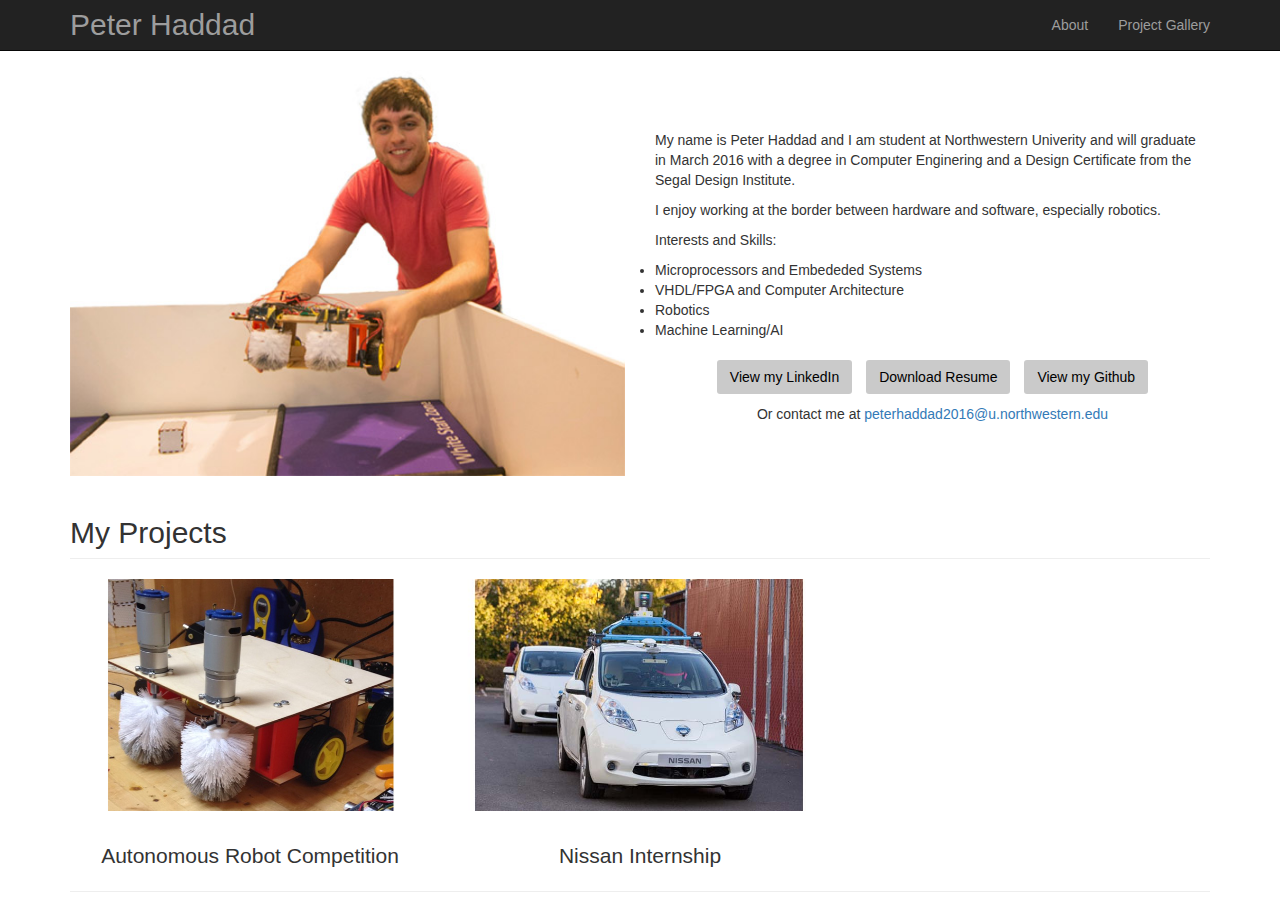
<file: index.html>
<!DOCTYPE html>
<html lang="en">

<head>

    <meta charset="utf-8">
    <meta http-equiv="X-UA-Compatible" content="IE=edge">
    <meta name="viewport" content="width=device-width, initial-scale=1">
    <meta name="description" content="">
    <meta name="author" content="">

    <title>Peter Haddad</title>

    <!-- Bootstrap Core CSS -->
    <link href="css/bootstrap.min.css" rel="stylesheet">

    <!-- Custom CSS -->
    <link href="css/modern-business.css" rel="stylesheet">

    <!-- Custom Fonts -->
    <link href="font-awesome/css/font-awesome.min.css" rel="stylesheet" type="text/css">

    <!-- HTML5 Shim and Respond.js IE8 support of HTML5 elements and media queries -->
    <!-- WARNING: Respond.js doesn't work if you view the page via file:// -->
    <!--[if lt IE 9]>
        <script src="https://oss.maxcdn.com/libs/html5shiv/3.7.0/html5shiv.js"></script>
        <script src="https://oss.maxcdn.com/libs/respond.js/1.4.2/respond.min.js"></script>
        <![endif]-->

    </head>

    <body>

        <!-- Navigation -->
        <nav class="navbar navbar-inverse navbar-fixed-top" role="navigation">
            <div class="container">
                <!-- Brand and toggle get grouped for better mobile display -->
                <div class="navbar-header">
                    <button type="button" class="navbar-toggle" data-toggle="collapse" data-target="#bs-example-navbar-collapse-1">
                        <span class="sr-only">Toggle navigation</span>
                        <span class="icon-bar"></span>
                        <span class="icon-bar"></span>
                        <span class="icon-bar"></span>
                    </button>
                    <a class="navbar-brand" href="index.html">Peter Haddad</a>
                </div>
                <!-- Collect the nav links, forms, and other content for toggling -->
                <div class="collapse navbar-collapse" id="bs-example-navbar-collapse-1">
                    <ul class="nav navbar-nav navbar-right">
                        <li>
                            <a href="index.html">About</a>
                        </li>
                        <li>
                            <a href="portfolio.html">Project Gallery</a>
                        </li>
<!--                         <li>
                            <a href="contact.html">Contact</a>
                        </li> -->
                    </ul>
                </div>
                <!-- /.navbar-collapse -->
            </div>
            <!-- /.container -->
        </nav>

        <!-- Page Content -->
        <div class="container">

            <!-- Boxes -->
            <div class="row">
                <div class="col-lg-12">
                    <!-- <h1 class="page-header">
                        About Me
                    </h1>
 -->
 <br>
                    <!-- Intro Content -->
                    <div class="row">
                        <div class="col-md-6">
                            <img class="img-responsive" src="test.jpg" alt="">
                        </div>
                        <div class="col-md-6">
                        <br>
                        <br>
                        <br>
                            <p>
                                My name is Peter Haddad and I am student at Northwestern Univerity and will graduate in March 2016 with a degree in Computer Enginering and a Design Certificate from the Segal Design Institute. 
                            </p>
                            <p>
                                I enjoy working at the border between hardware and software, especially robotics. 
                            </p>
                            <p>Interests and Skills:</p>
                            <li>Microprocessors and Embededed Systems</li>
                            <li>VHDL/FPGA and Computer Architecture</li>
                            <li>Robotics</li>
                            <li>Machine Learning/AI</li>
                            <br>
                            <div style="text-align: center;">
                                <a href="https://www.linkedin.com/in/peterhad313" class="btn">View my LinkedIn</a>
                                <a href="https://www.dropbox.com/s/o8puzargrfkunbc/PeterHaddadResume.pdf?dl=0" class="btn">Download Resume</a>
                                <a href="https://github.com/peterhad313" class="btn">View my Github</a>
                            </div>
                            <p style="text-align: center"> Or contact me at <a href = "mailto:peterhaddad2016@u.northwestern.edu">peterhaddad2016@u.northwestern.edu </a></p>

                        </div>
                    </div>
                    <!-- /.row -->
                </div>

            </div>
            <!-- /.row -->

            <!-- Portfolio Section -->
            <div class="row">
                <div class="col-lg-12">
                    <h2 class="page-header">My Projects</h2>
                </div>
                <div class="col-md-4 col-sm-6">
                    <figure>
                        <a href="dc.html">
                            <img class="img-responsive img-portfolio img-hover" src="imgs/DC.jpg" alt="">
                        </a>
                        <figcaption class="title_caption">Autonomous Robot Competition</figcaption>
                    </figure>
                </div>
                <div class="col-md-4 col-sm-6">
                    <figure>
                        <a href="nissan.html">
                            <img class="img-responsive img-portfolio img-hover" src="imgs/leafs.jpg" alt="">
                        </a>
                        <figcaption class="title_caption"> Nissan Internship </figcaption>
                    </figure>
                </div>
                <!--
                <div class="col-md-4 col-sm-6">
                    <figure>
                        <a href="shedd.html">
                            <img class="img-responsive img-portfolio img-hover" src="imgs/Shedd.jpg" alt="">
                        </a>
                        <figcaption class="title_caption"> Shedd Aquarium Design Project </figcaption>
                    </figure>
                </div>
                -->
                <!-- <div class="col-md-4 col-sm-6">
                    <a href="tank.html">
                        <img class="img-responsive img-portfolio img-hover" src="imgs/tank_placeholder.jpg" alt="">
                    </a>
                </div> -->
                <!-- <div class="col-md-4 col-sm-6">
                    <a href="me333.html">
                        <img class="img-responsive img-portfolio img-hover" src="imgs/me333.jpg" alt="">
                    </a>
                </div> -->
                
                <!-- <div class="col-md-4 col-sm-6">
                    <a href="8051.html">
                        <img class="img-responsive img-portfolio img-hover" src="imgs/8051.jpg" alt="">
                    </a>
                </div> -->
            </div>
            <!-- /.row -->

            <hr>

        </div>
        <!-- /.container -->

        <!-- jQuery -->
        <script src="js/jquery.js"></script>

        <!-- Bootstrap Core JavaScript -->
        <script src="js/bootstrap.min.js"></script>
    </body>

    </html>
</file>
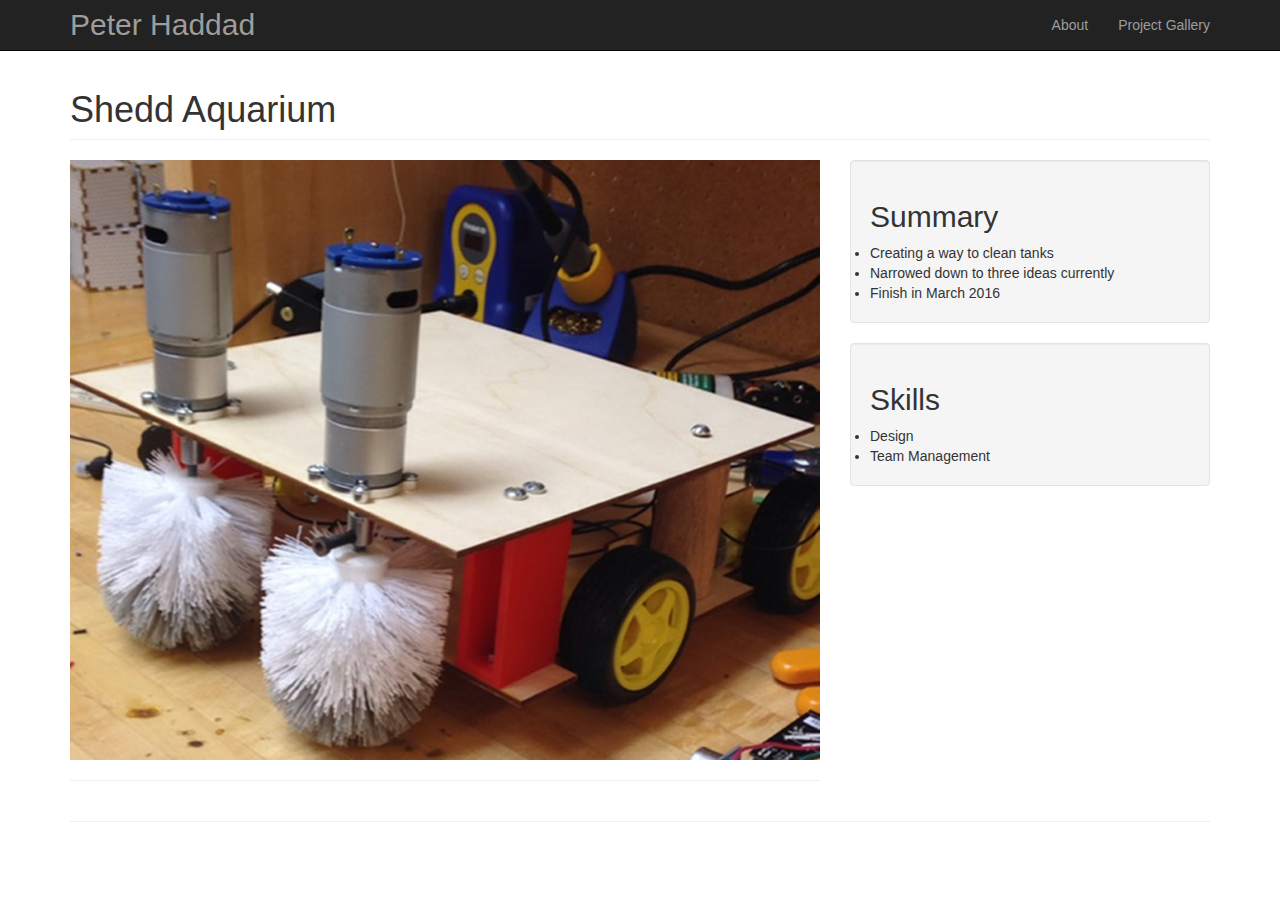
<file: 8051.html>
<!DOCTYPE html>
<html lang="en">

<head>

    <meta charset="utf-8">
    <meta http-equiv="X-UA-Compatible" content="IE=edge">
    <meta name="viewport" content="width=device-width, initial-scale=1">
    <meta name="description" content="">
    <meta name="author" content="">

    <title>Car Dashboard Project</title>

    <!-- Bootstrap Core CSS -->
    <link href="css/bootstrap.min.css" rel="stylesheet">

    <!-- Custom CSS -->
    <link href="css/modern-business.css" rel="stylesheet">

    <!-- Custom Fonts -->
    <link href="font-awesome/css/font-awesome.min.css" rel="stylesheet" type="text/css">

    <!-- HTML5 Shim and Respond.js IE8 support of HTML5 elements and media queries -->
    <!-- WARNING: Respond.js doesn't work if you view the page via file:// -->
    <!--[if lt IE 9]>
        <script src="https://oss.maxcdn.com/libs/html5shiv/3.7.0/html5shiv.js"></script>
        <script src="https://oss.maxcdn.com/libs/respond.js/1.4.2/respond.min.js"></script>
    <![endif]-->

</head>

<body>

    <!-- Navigation -->
    <nav class="navbar navbar-inverse navbar-fixed-top" role="navigation">
        <div class="container">
            <!-- Brand and toggle get grouped for better mobile display -->
            <div class="navbar-header">
                <button type="button" class="navbar-toggle" data-toggle="collapse" data-target="#bs-example-navbar-collapse-1">
                    <span class="sr-only">Toggle navigation</span>
                    <span class="icon-bar"></span>
                    <span class="icon-bar"></span>
                    <span class="icon-bar"></span>
                </button>
                <a class="navbar-brand" href="index.html">Peter Haddad</a>
            </div>
            <!-- Collect the nav links, forms, and other content for toggling -->
            <div class="collapse navbar-collapse" id="bs-example-navbar-collapse-1">
                <ul class="nav navbar-nav navbar-right">
                    <li>
                        <a href="index.html">About</a>
                    </li>
                    <li>
                        <a href="portfolio.html">Project Gallery</a>
                    </li>
<!--                     <li>
                        <a href="contact.html">Contact</a>
                    </li> -->
                </ul>
            </div>
            <!-- /.navbar-collapse -->
        </div>
        <!-- /.container -->
    </nav>

    <!-- Page Content -->
    <div class="container">

        <!-- Page Heading/Breadcrumbs -->
        <div class="row">
            <div class="col-lg-12">
                <h1 class="page-header">Shedd Aquarium</h1>
            </div>
        </div>
        <!-- /.row -->

        <!-- Content Row -->
        <div class="row">

            <!-- Blog Post Content Column -->
            <div class="col-lg-8">

                <!-- Preview Image -->
                <img class="img-responsive" src="imgs/DC_banner.jpg" alt="">

                <hr>

                <!-- Post Content -->










            </div>

            <!-- Blog Sidebar Widgets Column -->
            <div class="col-md-4">

                <div class="well">
                    <h2>Summary</h2>
                    <li> Creating a way to clean tanks</li>
                    <li> Narrowed down to three ideas currently</li>
                    <li> Finish in March 2016</li>
                </div>

                <div class="well">
                    <h2>Skills</h2>
                    <li> Design </li>
                    <li> Team Management</li>


                </div>
            </div>

        </div>
        <!-- /.row -->

        <hr>


    </div>
    <!-- /.container -->

    <!-- jQuery -->
    <script src="js/jquery.js"></script>

    <!-- Bootstrap Core JavaScript -->
    <script src="js/bootstrap.min.js"></script>

</body>

</html>
</file>
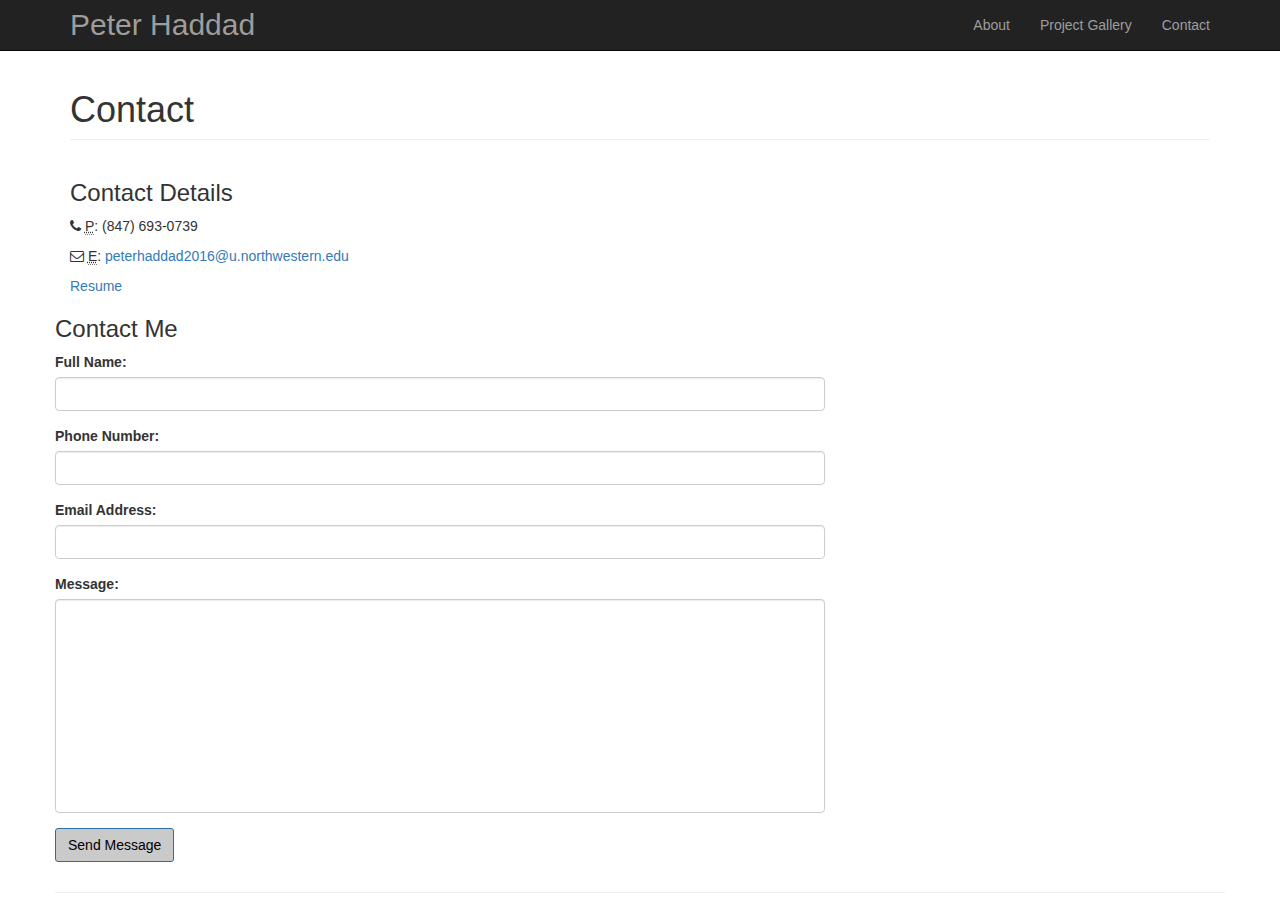
<file: contact.html>
<!DOCTYPE html>
<html lang="en">

<head>

    <meta charset="utf-8">
    <meta http-equiv="X-UA-Compatible" content="IE=edge">
    <meta name="viewport" content="width=device-width, initial-scale=1">
    <meta name="description" content="">
    <meta name="author" content="">

    <title>Contact Me</title>

    <!-- Bootstrap Core CSS -->
    <link href="css/bootstrap.min.css" rel="stylesheet">

    <!-- Custom CSS -->
    <link href="css/modern-business.css" rel="stylesheet">

    <!-- Custom Fonts -->
    <link href="font-awesome/css/font-awesome.min.css" rel="stylesheet" type="text/css">

    <!-- HTML5 Shim and Respond.js IE8 support of HTML5 elements and media queries -->
    <!-- WARNING: Respond.js doesn't work if you view the page via file:// -->
    <!--[if lt IE 9]>
        <script src="https://oss.maxcdn.com/libs/html5shiv/3.7.0/html5shiv.js"></script>
        <script src="https://oss.maxcdn.com/libs/respond.js/1.4.2/respond.min.js"></script>
    <![endif]-->

</head>

<body>

    <!-- Navigation -->
    <nav class="navbar navbar-inverse navbar-fixed-top" role="navigation">
            <div class="container">
                <!-- Brand and toggle get grouped for better mobile display -->
                <div class="navbar-header">
                    <button type="button" class="navbar-toggle" data-toggle="collapse" data-target="#bs-example-navbar-collapse-1">
                        <span class="sr-only">Toggle navigation</span>
                        <span class="icon-bar"></span>
                        <span class="icon-bar"></span>
                        <span class="icon-bar"></span>
                    </button>
                    <a class="navbar-brand" href="index.html">Peter Haddad</a>
                </div>
                <!-- Collect the nav links, forms, and other content for toggling -->
                <div class="collapse navbar-collapse" id="bs-example-navbar-collapse-1">
                    <ul class="nav navbar-nav navbar-right">
                        <li>
                            <a href="index.html">About</a>
                        </li>
                        <li>
                            <a href="portfolio.html">Project Gallery</a>
                        </li>
                        <li>
                            <a href="contact.html">Contact</a>
                        </li>
                    </ul>
                </div>
                <!-- /.navbar-collapse -->
            </div>
            <!-- /.container -->
        </nav>

    <!-- Page Content -->
    <div class="container">

        <!-- Page Heading/Breadcrumbs -->
        <div class="row">
            <div class="col-lg-12">
                <h1 class="page-header">Contact
                </h1>
            </div>
        </div>
        <!-- /.row -->

        <!-- Content Row -->
        <div class="row">
            <!-- Contact Details Column -->
            <div class="col-md-4">
                <h3>Contact Details</h3>
                <p><i class="fa fa-phone"></i> 
                    <abbr title="Phone">P</abbr>: (847) 693-0739</p>
                <p><i class="fa fa-envelope-o"></i> 
                    <abbr title="Email">E</abbr>: <a href="mailto:peterhaddad2016@u.northwestern.edu">peterhaddad2016@u.northwestern.edu</a>
                </p>
                <a href="">Resume</a>
        </div>
        <!-- /.row -->

        <!-- Contact Form -->
        <!-- In order to set the email address and subject line for the contact form go to the bin/contact_me.php file. -->
        <div class="row">
            <div class="col-md-8">
                <h3>Contact Me</h3>
                <form name="sentMessage" id="contactForm" novalidate>
                    <div class="control-group form-group">
                        <div class="controls">
                            <label>Full Name:</label>
                            <input type="text" class="form-control" id="name" required data-validation-required-message="Please enter your name.">
                            <p class="help-block"></p>
                        </div>
                    </div>
                    <div class="control-group form-group">
                        <div class="controls">
                            <label>Phone Number:</label>
                            <input type="tel" class="form-control" id="phone" required data-validation-required-message="Please enter your phone number.">
                        </div>
                    </div>
                    <div class="control-group form-group">
                        <div class="controls">
                            <label>Email Address:</label>
                            <input type="email" class="form-control" id="email" required data-validation-required-message="Please enter your email address.">
                        </div>
                    </div>
                    <div class="control-group form-group">
                        <div class="controls">
                            <label>Message:</label>
                            <textarea rows="10" cols="100" class="form-control" id="message" required data-validation-required-message="Please enter your message" maxlength="999" style="resize:none"></textarea>
                        </div>
                    </div>
                    <div id="success"></div>
                    <!-- For success/fail messages -->
                    <button type="submit" class="btn btn-primary">Send Message</button>
                </form>
            </div>

        </div>
        <!-- /.row -->

        <hr>

    </div>
    <!-- /.container -->

    <!-- jQuery -->
    <script src="js/jquery.js"></script>

    <!-- Bootstrap Core JavaScript -->
    <script src="js/bootstrap.min.js"></script>

    <!-- Contact Form JavaScript -->
    <!-- Do not edit these files! In order to set the email address and subject line for the contact form go to the bin/contact_me.php file. -->
    <script src="js/jqBootstrapValidation.js"></script>
    <script src="js/contact_me.js"></script>

</body>

</html>
</file>
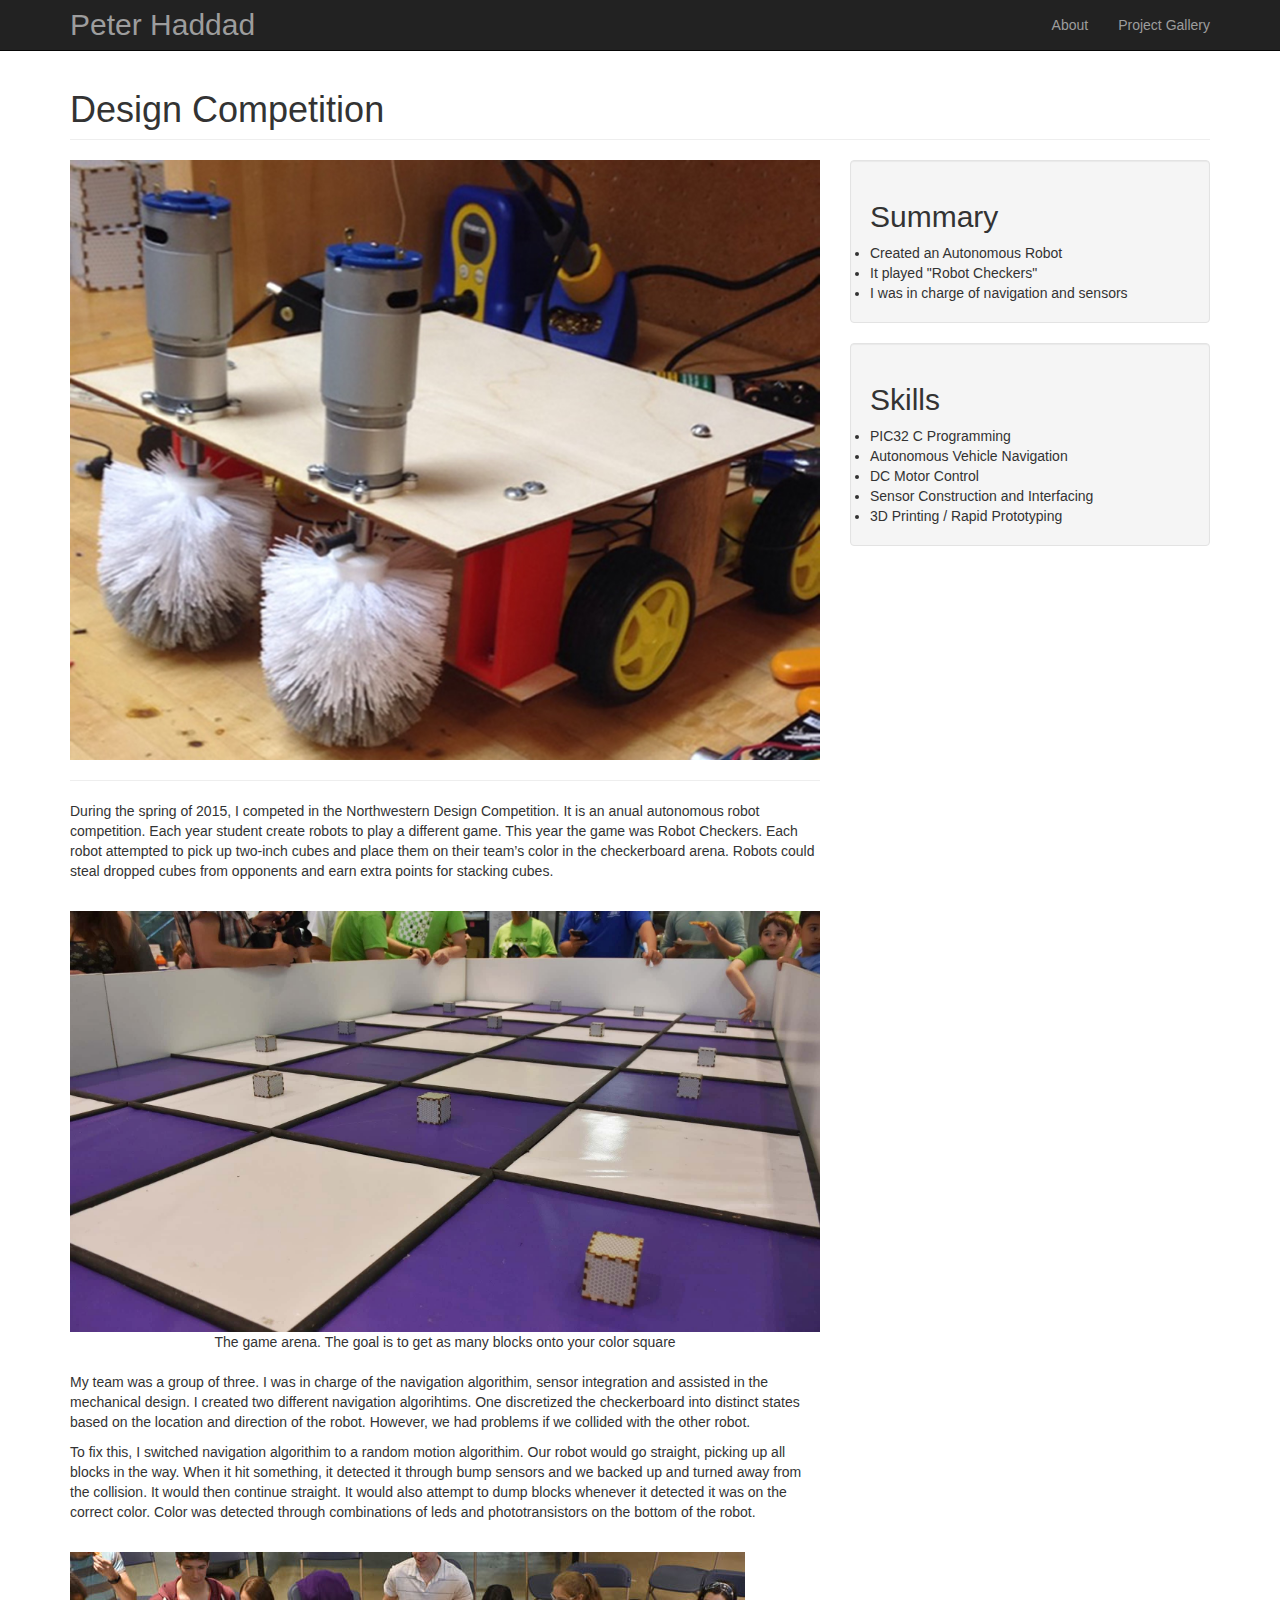
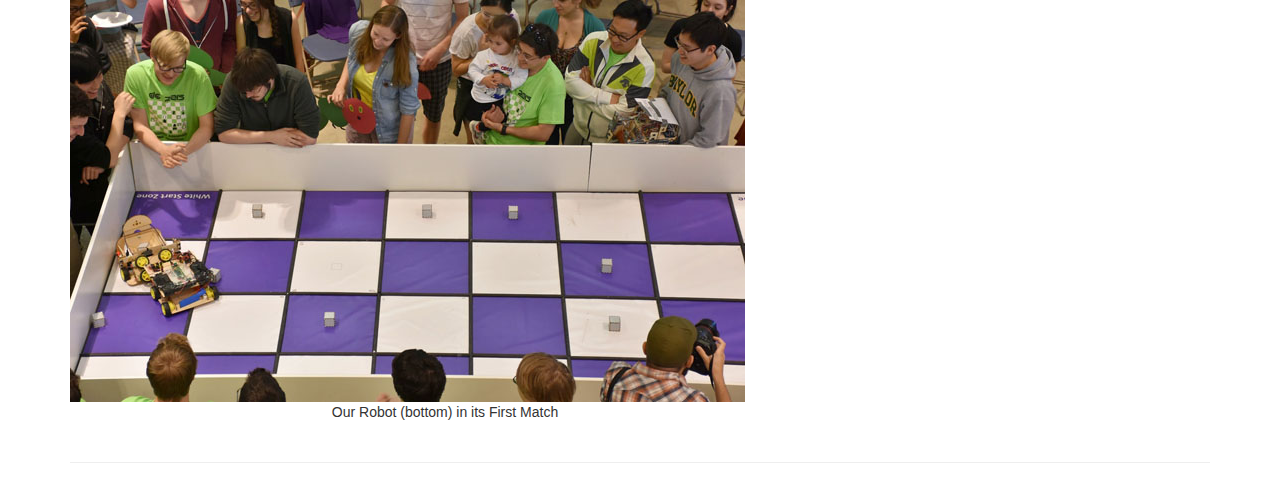
<file: dc.html>
<!DOCTYPE html>
<html lang="en">

<head>

    <meta charset="utf-8">
    <meta http-equiv="X-UA-Compatible" content="IE=edge">
    <meta name="viewport" content="width=device-width, initial-scale=1">
    <meta name="description" content="">
    <meta name="author" content="">

    <title>Design Competition</title>

    <!-- Bootstrap Core CSS -->
    <link href="css/bootstrap.min.css" rel="stylesheet">

    <!-- Custom CSS -->
    <link href="css/modern-business.css" rel="stylesheet">

    <!-- Custom Fonts -->
    <link href="font-awesome/css/font-awesome.min.css" rel="stylesheet" type="text/css">

    <!-- HTML5 Shim and Respond.js IE8 support of HTML5 elements and media queries -->
    <!-- WARNING: Respond.js doesn't work if you view the page via file:// -->
    <!--[if lt IE 9]>
        <script src="https://oss.maxcdn.com/libs/html5shiv/3.7.0/html5shiv.js"></script>
        <script src="https://oss.maxcdn.com/libs/respond.js/1.4.2/respond.min.js"></script>
    <![endif]-->

</head>

<body>

    <!-- Navigation -->
    <nav class="navbar navbar-inverse navbar-fixed-top" role="navigation">
        <div class="container">
            <!-- Brand and toggle get grouped for better mobile display -->
            <div class="navbar-header">
                <button type="button" class="navbar-toggle" data-toggle="collapse" data-target="#bs-example-navbar-collapse-1">
                    <span class="sr-only">Toggle navigation</span>
                    <span class="icon-bar"></span>
                    <span class="icon-bar"></span>
                    <span class="icon-bar"></span>
                </button>
                <a class="navbar-brand" href="index.html">Peter Haddad</a>
            </div>
            <!-- Collect the nav links, forms, and other content for toggling -->
            <div class="collapse navbar-collapse" id="bs-example-navbar-collapse-1">
                <ul class="nav navbar-nav navbar-right">
                    <li>
                        <a href="index.html">About</a>
                    </li>
                    <li>
                        <a href="portfolio.html">Project Gallery</a>
                    </li>
<!--                     <li>
                        <a href="contact.html">Contact</a>
                    </li> -->
                </ul>
            </div>
            <!-- /.navbar-collapse -->
        </div>
        <!-- /.container -->
    </nav>

    <!-- Page Content -->
    <div class="container">

        <!-- Page Heading/Breadcrumbs -->
        <div class="row">
            <div class="col-lg-12">
                <h1 class="page-header">Design Competition
                </h1>
<!--                 <ol class="breadcrumb">
                    <li><a href="index.html">Home</a>
                    </li>
                    <li class="active">Blog Post</li>
                </ol> -->
            </div>
        </div>
        <!-- /.row -->

        <!-- Content Row -->
        <div class="row">

            <!-- Blog Post Content Column -->
            <div class="col-lg-8">

                <!-- Preview Image -->
                <img class="img-responsive" src="imgs/DC_banner.jpg" alt="">

                <hr>

                <!-- Post Content -->
                <p>During the spring of 2015, I competed in the Northwestern Design Competition. It is an anual autonomous robot competition. Each year student create robots to play a different game. This year the game was Robot Checkers. Each robot attempted to pick up two-inch cubes and place them on their team’s color in the checkerboard arena. Robots could steal dropped cubes from opponents and earn extra points for stacking cubes.</p>
                <br>
                <figure>
                    <img class="img-responsive" src="imgs/DC_arena.jpg">
                    <figcaption> The game arena. The goal is to get as many blocks onto your color square </figcaption>
                </figure>
                <br>

                <p> My team was a group of three. I was in charge of the navigation algorithim, sensor integration and assisted in the mechanical design. I created two different navigation algorihtims. One discretized the checkerboard into distinct states based on the location and direction of the robot. However, we had problems if we collided with the other robot.</p>

                <p> To fix this, I switched navigation algorithim to a random motion algorithim. Our robot would go straight, picking up all blocks in the way. When it hit something, it detected it through bump sensors and we backed up and turned away from the collision. It would then continue straight. It would also attempt to dump blocks whenever it detected it was on the correct color. Color was detected through combinations of leds and phototransistors on the bottom of the robot. </p>

                <br>
                <figure>
                    <img class="img-responsive" src="imgs/robot_match1.jpg" alt="" style="text-algin: center">
                    <figcaption class=""> Our Robot (bottom) in its First Match </figcaption>
                </figure>
                <br>
                <!-- <img class="img-responsive" src="" alt=""> -->

            </div>

            <!-- Blog Sidebar Widgets Column -->
            <div class="col-md-4">

                <div class="well">
                    <h2>Summary</h2>
                    <li> Created an Autonomous Robot</li>
                    <li> It played "Robot Checkers"</li>
                    <li> I was in charge of navigation and sensors </li>
                </div>

                <div class="well">
                    <h2>Skills</h2>
                    <li> PIC32 C Programming </li>
                    <li> Autonomous Vehicle Navigation</li>
                    <li> DC Motor Control</li>
                    <li> Sensor Construction and Interfacing</li>
                    <li> 3D Printing / Rapid Prototyping</li>

                </div>
            </div>

        </div>
        <!-- /.row -->

        <hr>

    </div>
    <!-- /.container -->

    <!-- jQuery -->
    <script src="js/jquery.js"></script>

    <!-- Bootstrap Core JavaScript -->
    <script src="js/bootstrap.min.js"></script>

</body>

</html>
</file>
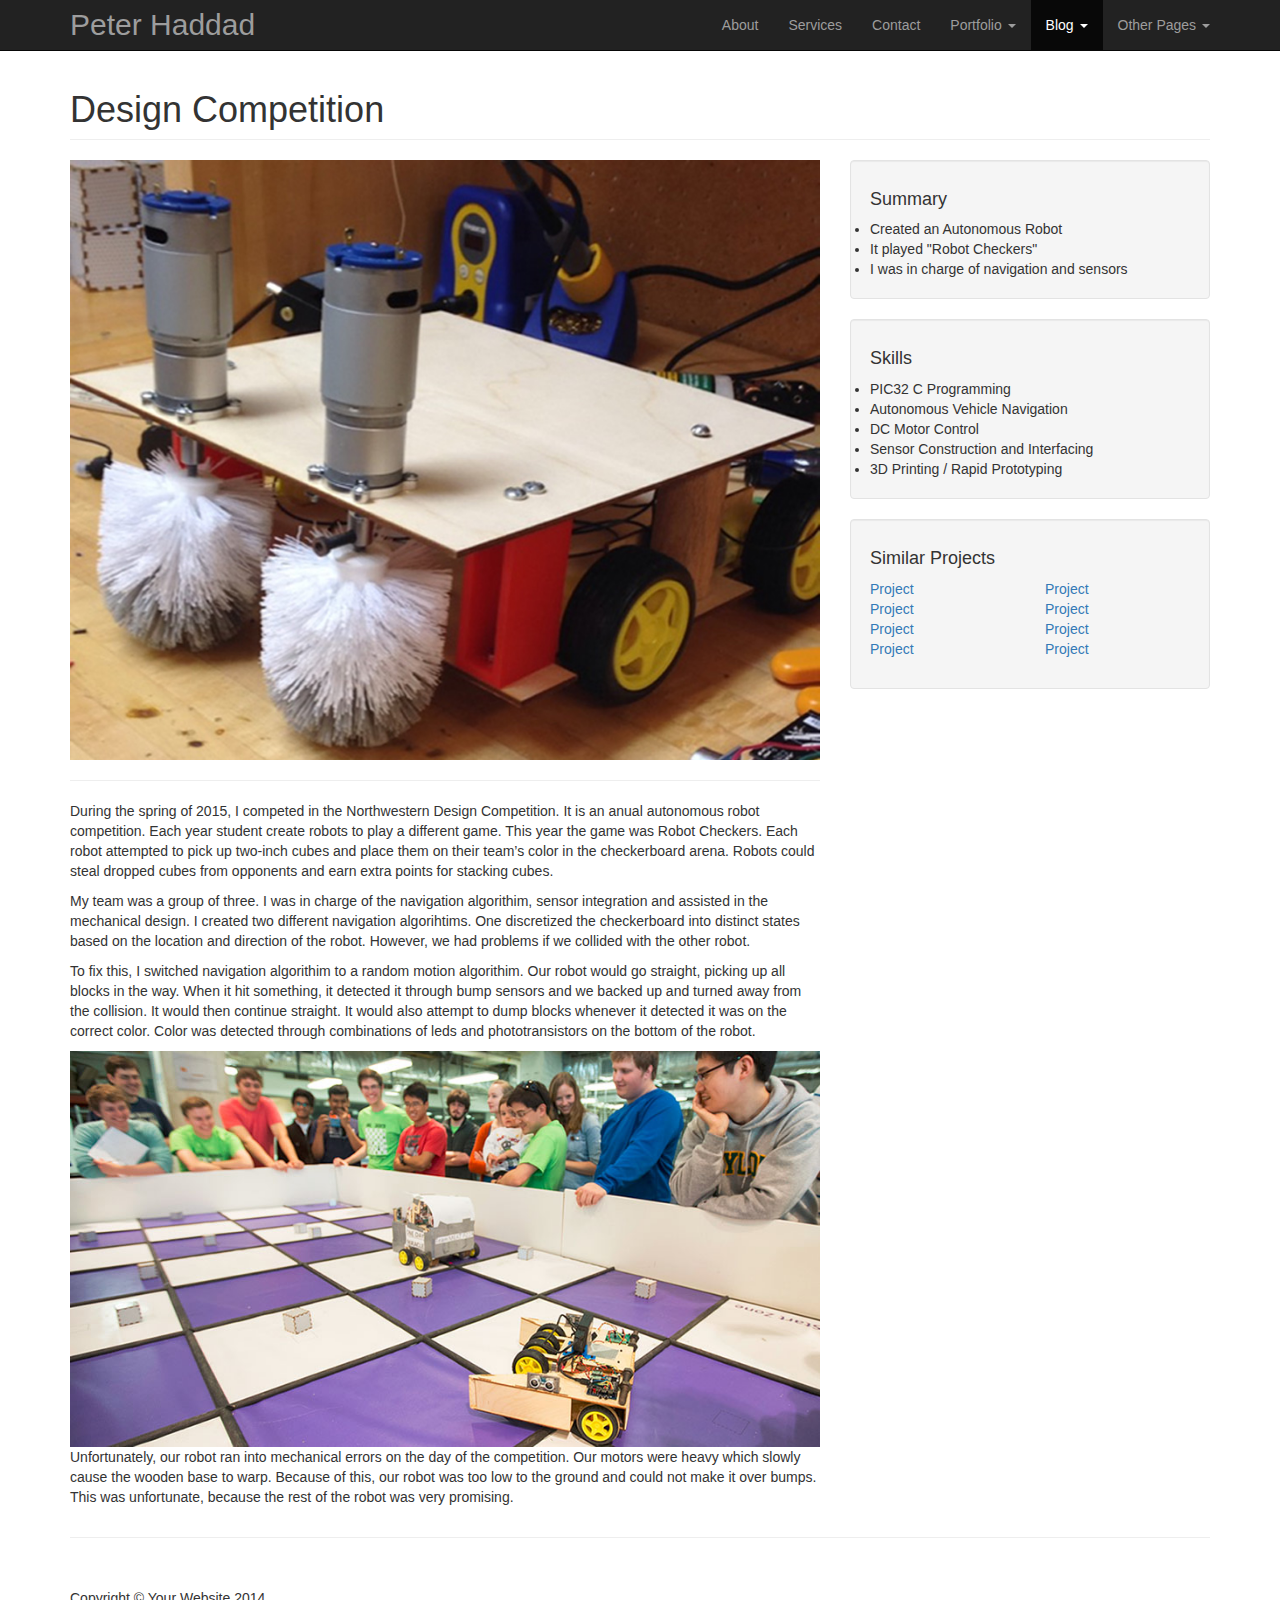
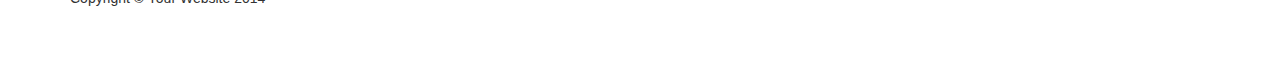
<file: DC.html>
<!DOCTYPE html>
<html lang="en">

<head>

    <meta charset="utf-8">
    <meta http-equiv="X-UA-Compatible" content="IE=edge">
    <meta name="viewport" content="width=device-width, initial-scale=1">
    <meta name="description" content="">
    <meta name="author" content="">

    <title>Design Competition</title>

    <!-- Bootstrap Core CSS -->
    <link href="css/bootstrap.min.css" rel="stylesheet">

    <!-- Custom CSS -->
    <link href="css/modern-business.css" rel="stylesheet">

    <!-- Custom Fonts -->
    <link href="font-awesome/css/font-awesome.min.css" rel="stylesheet" type="text/css">

    <!-- HTML5 Shim and Respond.js IE8 support of HTML5 elements and media queries -->
    <!-- WARNING: Respond.js doesn't work if you view the page via file:// -->
    <!--[if lt IE 9]>
        <script src="https://oss.maxcdn.com/libs/html5shiv/3.7.0/html5shiv.js"></script>
        <script src="https://oss.maxcdn.com/libs/respond.js/1.4.2/respond.min.js"></script>
    <![endif]-->

</head>

<body>

    <!-- Navigation -->
    <nav class="navbar navbar-inverse navbar-fixed-top" role="navigation">
        <div class="container">
            <!-- Brand and toggle get grouped for better mobile display -->
            <div class="navbar-header">
                <button type="button" class="navbar-toggle" data-toggle="collapse" data-target="#bs-example-navbar-collapse-1">
                    <span class="sr-only">Toggle navigation</span>
                    <span class="icon-bar"></span>
                    <span class="icon-bar"></span>
                    <span class="icon-bar"></span>
                </button>
                <a class="navbar-brand" href="index.html">Peter Haddad</a>
            </div>
            <!-- Collect the nav links, forms, and other content for toggling -->
            <div class="collapse navbar-collapse" id="bs-example-navbar-collapse-1">
                <ul class="nav navbar-nav navbar-right">
                    <li>
                        <a href="about.html">About</a>
                    </li>
                    <li>
                        <a href="services.html">Services</a>
                    </li>
                    <li>
                        <a href="contact.html">Contact</a>
                    </li>
                    <li class="dropdown">
                        <a href="#" class="dropdown-toggle" data-toggle="dropdown">Portfolio <b class="caret"></b></a>
                        <ul class="dropdown-menu">
                            <li>
                                <a href="portfolio-1-col.html">1 Column Portfolio</a>
                            </li>
                            <li>
                                <a href="portfolio-2-col.html">2 Column Portfolio</a>
                            </li>
                            <li>
                                <a href="portfolio-3-col.html">3 Column Portfolio</a>
                            </li>
                            <li>
                                <a href="portfolio-4-col.html">4 Column Portfolio</a>
                            </li>
                            <li>
                                <a href="portfolio-item.html">Single Portfolio Item</a>
                            </li>
                        </ul>
                    </li>
                    <li class="dropdown active">
                        <a href="#" class="dropdown-toggle" data-toggle="dropdown">Blog <b class="caret"></b></a>
                        <ul class="dropdown-menu">
                            <li>
                                <a href="blog-home-1.html">Blog Home 1</a>
                            </li>
                            <li>
                                <a href="blog-home-2.html">Blog Home 2</a>
                            </li>
                            <li class="active">
                                <a href="blog-post.html">Blog Post</a>
                            </li>
                        </ul>
                    </li>
                    <li class="dropdown">
                        <a href="#" class="dropdown-toggle" data-toggle="dropdown">Other Pages <b class="caret"></b></a>
                        <ul class="dropdown-menu">
                            <li>
                                <a href="full-width.html">Full Width Page</a>
                            </li>
                            <li>
                                <a href="sidebar.html">Sidebar Page</a>
                            </li>
                            <li>
                                <a href="faq.html">FAQ</a>
                            </li>
                            <li>
                                <a href="404.html">404</a>
                            </li>
                            <li>
                                <a href="pricing.html">Pricing Table</a>
                            </li>
                        </ul>
                    </li>
                </ul>
            </div>
            <!-- /.navbar-collapse -->
        </div>
        <!-- /.container -->
    </nav>

    <!-- Page Content -->
    <div class="container">

        <!-- Page Heading/Breadcrumbs -->
        <div class="row">
            <div class="col-lg-12">
                <h1 class="page-header">Design Competition
                </h1>
<!--                 <ol class="breadcrumb">
                    <li><a href="index.html">Home</a>
                    </li>
                    <li class="active">Blog Post</li>
                </ol> -->
            </div>
        </div>
        <!-- /.row -->

        <!-- Content Row -->
        <div class="row">

            <!-- Blog Post Content Column -->
            <div class="col-lg-8">

                <!-- Preview Image -->
                <img class="img-responsive" src="imgs/DC_banner.jpg" alt="">

                <hr>

                <!-- Post Content -->
                <p>During the spring of 2015, I competed in the Northwestern Design Competition. It is an anual autonomous robot competition. Each year student create robots to play a different game. This year the game was Robot Checkers. Each robot attempted to pick up two-inch cubes and place them on their team’s color in the checkerboard arena. Robots could steal dropped cubes from opponents and earn extra points for stacking cubes.</p>

                <p> My team was a group of three. I was in charge of the navigation algorithim, sensor integration and assisted in the mechanical design. I created two different navigation algorihtims. One discretized the checkerboard into distinct states based on the location and direction of the robot. However, we had problems if we collided with the other robot.</p>

                <p> To fix this, I switched navigation algorithim to a random motion algorithim. Our robot would go straight, picking up all blocks in the way. When it hit something, it detected it through bump sensors and we backed up and turned away from the collision. It would then continue straight. It would also attempt to dump blocks whenever it detected it was on the correct color. Color was detected through combinations of leds and phototransistors on the bottom of the robot. </p>

                <img class="img-responsive" src="imgs/DC_action.jpg" alt="">

                <p>Unfortunately, our robot ran into mechanical errors on the day of the competition. Our motors were heavy which slowly cause the wooden base to warp. Because of this, our robot was too low to the ground and could not make it over bumps. This was unfortunate, because the rest of the robot was very promising.</p>





            </div>

            <!-- Blog Sidebar Widgets Column -->
            <div class="col-md-4">

                <div class="well">
                    <h4>Summary</h4>
                    <li> Created an Autonomous Robot</li>
                    <li> It played "Robot Checkers"</li>
                    <li> I was in charge of navigation and sensors </li>
                </div>

                <div class="well">
                    <h4>Skills</h4>
                    <li> PIC32 C Programming </li>
                    <li> Autonomous Vehicle Navigation</li>
                    <li> DC Motor Control</li>
                    <li> Sensor Construction and Interfacing</li>
                    <li> 3D Printing / Rapid Prototyping</li>

                </div>

                <!-- Blog Search Well -->
                <!-- <div class="well">
                    <h4>Projects Search</h4>
                    <div class="input-group">
                        <input type="text" class="form-control">
                        <span class="input-group-btn">
                            <button class="btn btn-default" type="button"><i class="fa fa-search"></i></button>
                        </span>
                    </div>
                    /.input-group
                </div> -->

                <!-- Blog Categories Well -->
                <div class="well">
                    <h4>Similar Projects</h4>
                    <div class="row">
                        <div class="col-lg-6">
                            <ul class="list-unstyled">
                                <li><a href="#">Project</a>
                                </li>
                                <li><a href="#">Project</a>
                                </li>
                                <li><a href="#">Project</a>
                                </li>
                                <li><a href="#">Project</a>
                                </li>
                            </ul>
                        </div>
                        <div class="col-lg-6">
                            <ul class="list-unstyled">
                                <li><a href="#">Project</a>
                                </li>
                                <li><a href="#">Project</a>
                                </li>
                                <li><a href="#">Project</a>
                                </li>
                                <li><a href="#">Project</a>
                                </li>
                            </ul>
                        </div>
                    </div>
                    <!-- /.row -->
                </div>

               

            </div>

        </div>
        <!-- /.row -->

        <hr>

        <!-- Footer -->
        <footer>
            <div class="row">
                <div class="col-lg-12">
                    <p>Copyright &copy; Your Website 2014</p>
                </div>
            </div>
        </footer>

    </div>
    <!-- /.container -->

    <!-- jQuery -->
    <script src="js/jquery.js"></script>

    <!-- Bootstrap Core JavaScript -->
    <script src="js/bootstrap.min.js"></script>

</body>

</html>
</file>
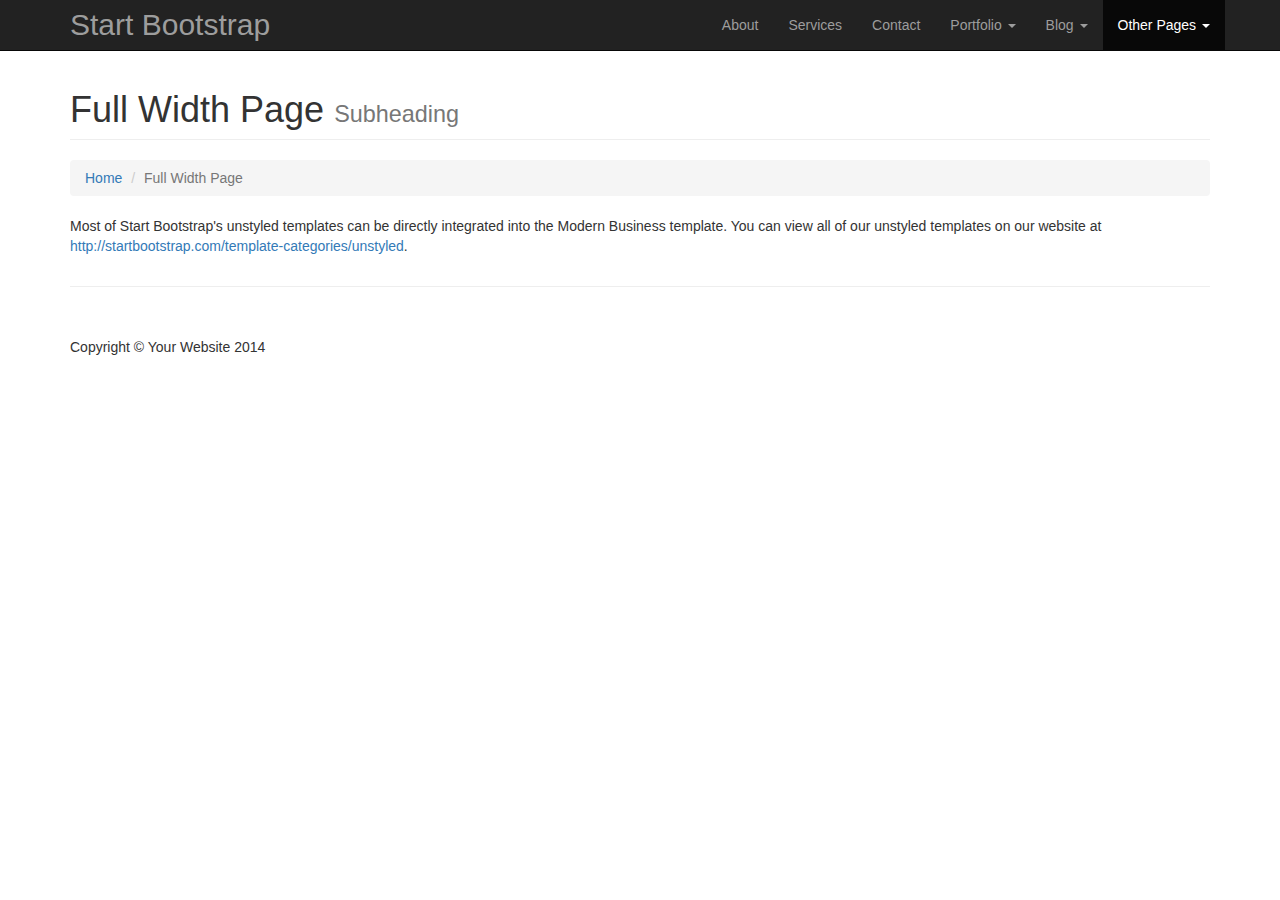
<file: full-width.html>
<!DOCTYPE html>
<html lang="en">

<head>

    <meta charset="utf-8">
    <meta http-equiv="X-UA-Compatible" content="IE=edge">
    <meta name="viewport" content="width=device-width, initial-scale=1">
    <meta name="description" content="">
    <meta name="author" content="">

    <title>Modern Business - Start Bootstrap Template</title>

    <!-- Bootstrap Core CSS -->
    <link href="css/bootstrap.min.css" rel="stylesheet">

    <!-- Custom CSS -->
    <link href="css/modern-business.css" rel="stylesheet">

    <!-- Custom Fonts -->
    <link href="font-awesome/css/font-awesome.min.css" rel="stylesheet" type="text/css">

    <!-- HTML5 Shim and Respond.js IE8 support of HTML5 elements and media queries -->
    <!-- WARNING: Respond.js doesn't work if you view the page via file:// -->
    <!--[if lt IE 9]>
        <script src="https://oss.maxcdn.com/libs/html5shiv/3.7.0/html5shiv.js"></script>
        <script src="https://oss.maxcdn.com/libs/respond.js/1.4.2/respond.min.js"></script>
    <![endif]-->

</head>

<body>

    <!-- Navigation -->
    <nav class="navbar navbar-inverse navbar-fixed-top" role="navigation">
        <div class="container">
            <!-- Brand and toggle get grouped for better mobile display -->
            <div class="navbar-header">
                <button type="button" class="navbar-toggle" data-toggle="collapse" data-target="#bs-example-navbar-collapse-1">
                    <span class="sr-only">Toggle navigation</span>
                    <span class="icon-bar"></span>
                    <span class="icon-bar"></span>
                    <span class="icon-bar"></span>
                </button>
                <a class="navbar-brand" href="index.html">Start Bootstrap</a>
            </div>
            <!-- Collect the nav links, forms, and other content for toggling -->
            <div class="collapse navbar-collapse" id="bs-example-navbar-collapse-1">
                <ul class="nav navbar-nav navbar-right">
                    <li>
                        <a href="about.html">About</a>
                    </li>
                    <li>
                        <a href="services.html">Services</a>
                    </li>
                    <li>
                        <a href="contact.html">Contact</a>
                    </li>
                    <li class="dropdown">
                        <a href="#" class="dropdown-toggle" data-toggle="dropdown">Portfolio <b class="caret"></b></a>
                        <ul class="dropdown-menu">
                            <li>
                                <a href="portfolio-1-col.html">1 Column Portfolio</a>
                            </li>
                            <li>
                                <a href="portfolio-2-col.html">2 Column Portfolio</a>
                            </li>
                            <li>
                                <a href="portfolio-3-col.html">3 Column Portfolio</a>
                            </li>
                            <li>
                                <a href="portfolio-4-col.html">4 Column Portfolio</a>
                            </li>
                            <li>
                                <a href="portfolio-item.html">Single Portfolio Item</a>
                            </li>
                        </ul>
                    </li>
                    <li class="dropdown">
                        <a href="#" class="dropdown-toggle" data-toggle="dropdown">Blog <b class="caret"></b></a>
                        <ul class="dropdown-menu">
                            <li>
                                <a href="blog-home-1.html">Blog Home 1</a>
                            </li>
                            <li>
                                <a href="blog-home-2.html">Blog Home 2</a>
                            </li>
                            <li>
                                <a href="blog-post.html">Blog Post</a>
                            </li>
                        </ul>
                    </li>
                    <li class="dropdown active">
                        <a href="#" class="dropdown-toggle" data-toggle="dropdown">Other Pages <b class="caret"></b></a>
                        <ul class="dropdown-menu">
                            <li class="active">
                                <a href="full-width.html">Full Width Page</a>
                            </li>
                            <li>
                                <a href="sidebar.html">Sidebar Page</a>
                            </li>
                            <li>
                                <a href="faq.html">FAQ</a>
                            </li>
                            <li>
                                <a href="404.html">404</a>
                            </li>
                            <li>
                                <a href="pricing.html">Pricing Table</a>
                            </li>
                        </ul>
                    </li>
                </ul>
            </div>
            <!-- /.navbar-collapse -->
        </div>
        <!-- /.container -->
    </nav>

    <!-- Page Content -->
    <div class="container">

        <!-- Page Heading/Breadcrumbs -->
        <div class="row">
            <div class="col-lg-12">
                <h1 class="page-header">Full Width Page
                    <small>Subheading</small>
                </h1>
                <ol class="breadcrumb">
                    <li><a href="index.html">Home</a>
                    </li>
                    <li class="active">Full Width Page</li>
                </ol>
            </div>
        </div>
        <!-- /.row -->

        <!-- Content Row -->
        <div class="row">
            <div class="col-lg-12">
                <p>Most of Start Bootstrap's unstyled templates can be directly integrated into the Modern Business template. You can view all of our unstyled templates on our website at <a href="http://startbootstrap.com/template-categories/unstyled">http://startbootstrap.com/template-categories/unstyled</a>.</p>
            </div>
        </div>
        <!-- /.row -->

        <hr>

        <!-- Footer -->
        <footer>
            <div class="row">
                <div class="col-lg-12">
                    <p>Copyright &copy; Your Website 2014</p>
                </div>
            </div>
        </footer>

    </div>
    <!-- /.container -->

    <!-- jQuery -->
    <script src="js/jquery.js"></script>

    <!-- Bootstrap Core JavaScript -->
    <script src="js/bootstrap.min.js"></script>

</body>

</html>
</file>
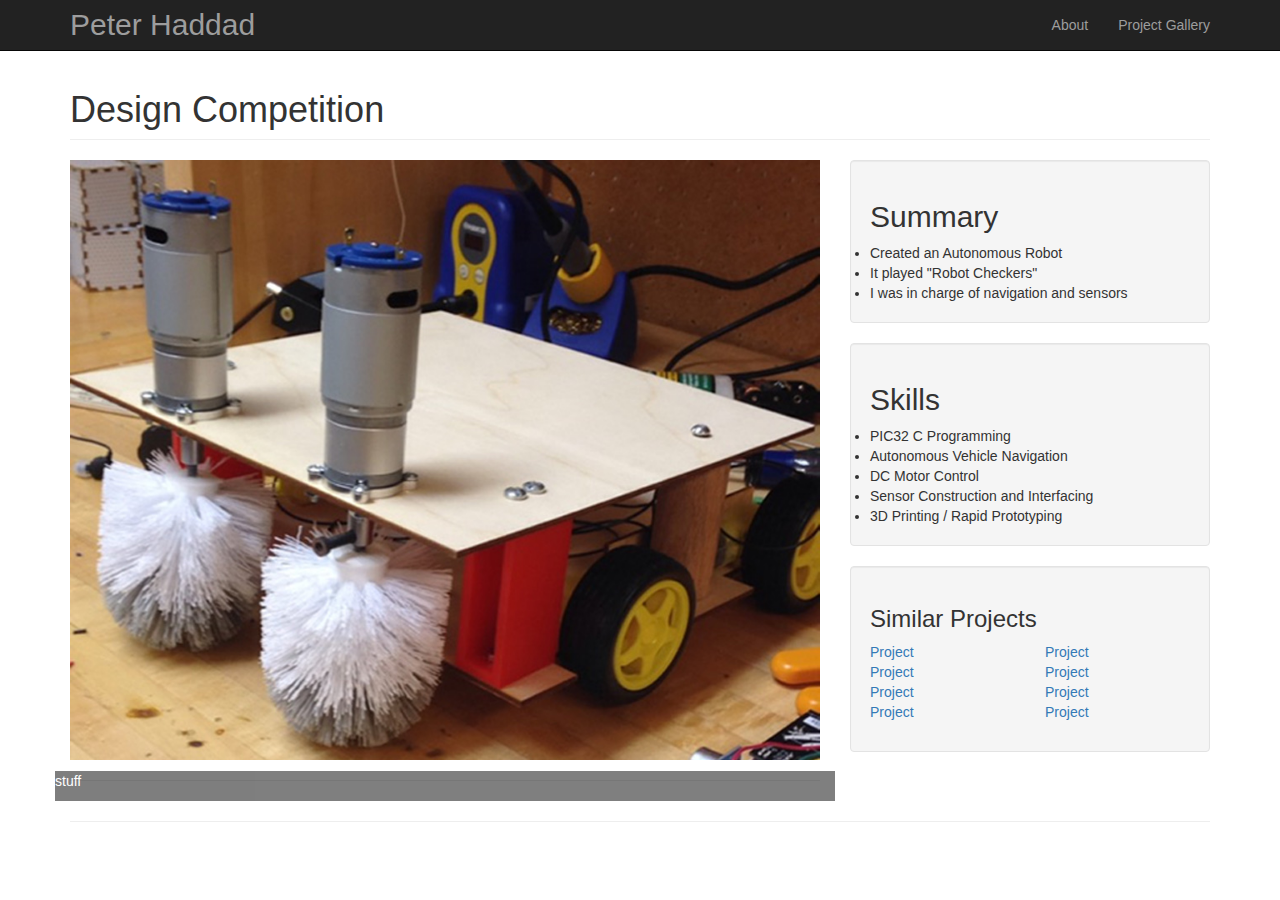
<file: me333.html>
<!DOCTYPE html>
<html lang="en">

<head>

    <meta charset="utf-8">
    <meta http-equiv="X-UA-Compatible" content="IE=edge">
    <meta name="viewport" content="width=device-width, initial-scale=1">
    <meta name="description" content="">
    <meta name="author" content="">

    <title>Design Competition</title>

    <!-- Bootstrap Core CSS -->
    <link href="css/bootstrap.min.css" rel="stylesheet">

    <!-- Custom CSS -->
    <link href="css/modern-business.css" rel="stylesheet">

    <!-- Custom Fonts -->
    <link href="font-awesome/css/font-awesome.min.css" rel="stylesheet" type="text/css">

    <!-- HTML5 Shim and Respond.js IE8 support of HTML5 elements and media queries -->
    <!-- WARNING: Respond.js doesn't work if you view the page via file:// -->
    <!--[if lt IE 9]>
        <script src="https://oss.maxcdn.com/libs/html5shiv/3.7.0/html5shiv.js"></script>
        <script src="https://oss.maxcdn.com/libs/respond.js/1.4.2/respond.min.js"></script>
    <![endif]-->

</head>

<body>

    <!-- Navigation -->
    <nav class="navbar navbar-inverse navbar-fixed-top" role="navigation">
        <div class="container">
            <!-- Brand and toggle get grouped for better mobile display -->
            <div class="navbar-header">
                <button type="button" class="navbar-toggle" data-toggle="collapse" data-target="#bs-example-navbar-collapse-1">
                    <span class="sr-only">Toggle navigation</span>
                    <span class="icon-bar"></span>
                    <span class="icon-bar"></span>
                    <span class="icon-bar"></span>
                </button>
                <a class="navbar-brand" href="index.html">Peter Haddad</a>
            </div>
            <!-- Collect the nav links, forms, and other content for toggling -->
            <div class="collapse navbar-collapse" id="bs-example-navbar-collapse-1">
                <ul class="nav navbar-nav navbar-right">
                    <li>
                        <a href="index.html">About</a>
                    </li>
                    <li>
                        <a href="portfolio.html">Project Gallery</a>
                    </li>
<!--                     <li>
                        <a href="contact.html">Contact</a>
                    </li> -->
                </ul>
            </div>
            <!-- /.navbar-collapse -->
        </div>
        <!-- /.container -->
    </nav>

    <!-- Page Content -->
    <div class="container">

        <!-- Page Heading/Breadcrumbs -->
        <div class="row">
            <div class="col-lg-12">
                <h1 class="page-header">Design Competition
                </h1>
<!--                 <ol class="breadcrumb">
                    <li><a href="index.html">Home</a>
                    </li>
                    <li class="active">Blog Post</li>
                </ol> -->
            </div>
        </div>
        <!-- /.row -->

        <!-- Content Row -->
        <div class="row">

            <!-- Blog Post Content Column -->
            <div class="col-lg-8">

                <!-- Preview Image -->
                <div class="image_w_caption">
                    <img class="img-responsive" src="imgs/DC_banner.jpg" alt="">
                    <div class="caption">  
                        <p >stuff</p>
                    </div>
                </div>

                <hr>

                <!-- Post Content -->










            </div>

            <!-- Blog Sidebar Widgets Column -->
            <div class="col-md-4">

                <div class="well">
                    <h2>Summary</h2>
                    <li> Created an Autonomous Robot</li>
                    <li> It played "Robot Checkers"</li>
                    <li> I was in charge of navigation and sensors </li>
                </div>

                <div class="well">
                    <h2>Skills</h2>
                    <li> PIC32 C Programming </li>
                    <li> Autonomous Vehicle Navigation</li>
                    <li> DC Motor Control</li>
                    <li> Sensor Construction and Interfacing</li>
                    <li> 3D Printing / Rapid Prototyping</li>

                </div>

                <!-- Blog Search Well -->
                <!-- <div class="well">
                    <h4>Projects Search</h4>
                    <div class="input-group">
                        <input type="text" class="form-control">
                        <span class="input-group-btn">
                            <button class="btn btn-default" type="button"><i class="fa fa-search"></i></button>
                        </span>
                    </div>
                    /.input-group
                </div> -->

                <!-- Blog Categories Well -->
                <div class="well">
                    <h3>Similar Projects</h3>
                    <div class="row">
                        <div class="col-lg-6">
                            <ul class="list-unstyled">
                                <li><a href="#">Project</a>
                                </li>
                                <li><a href="#">Project</a>
                                </li>
                                <li><a href="#">Project</a>
                                </li>
                                <li><a href="#">Project</a>
                                </li>
                            </ul>
                        </div>
                        <div class="col-lg-6">
                            <ul class="list-unstyled">
                                <li><a href="#">Project</a>
                                </li>
                                <li><a href="#">Project</a>
                                </li>
                                <li><a href="#">Project</a>
                                </li>
                                <li><a href="#">Project</a>
                                </li>
                            </ul>
                        </div>
                    </div>
                    <!-- /.row -->
                </div>

               

            </div>

        </div>
        <!-- /.row -->

        <hr>

    </div>
    <!-- /.container -->

    <!-- jQuery -->
    <script src="js/jquery.js"></script>

    <!-- Bootstrap Core JavaScript -->
    <script src="js/bootstrap.min.js"></script>

</body>

</html>
</file>
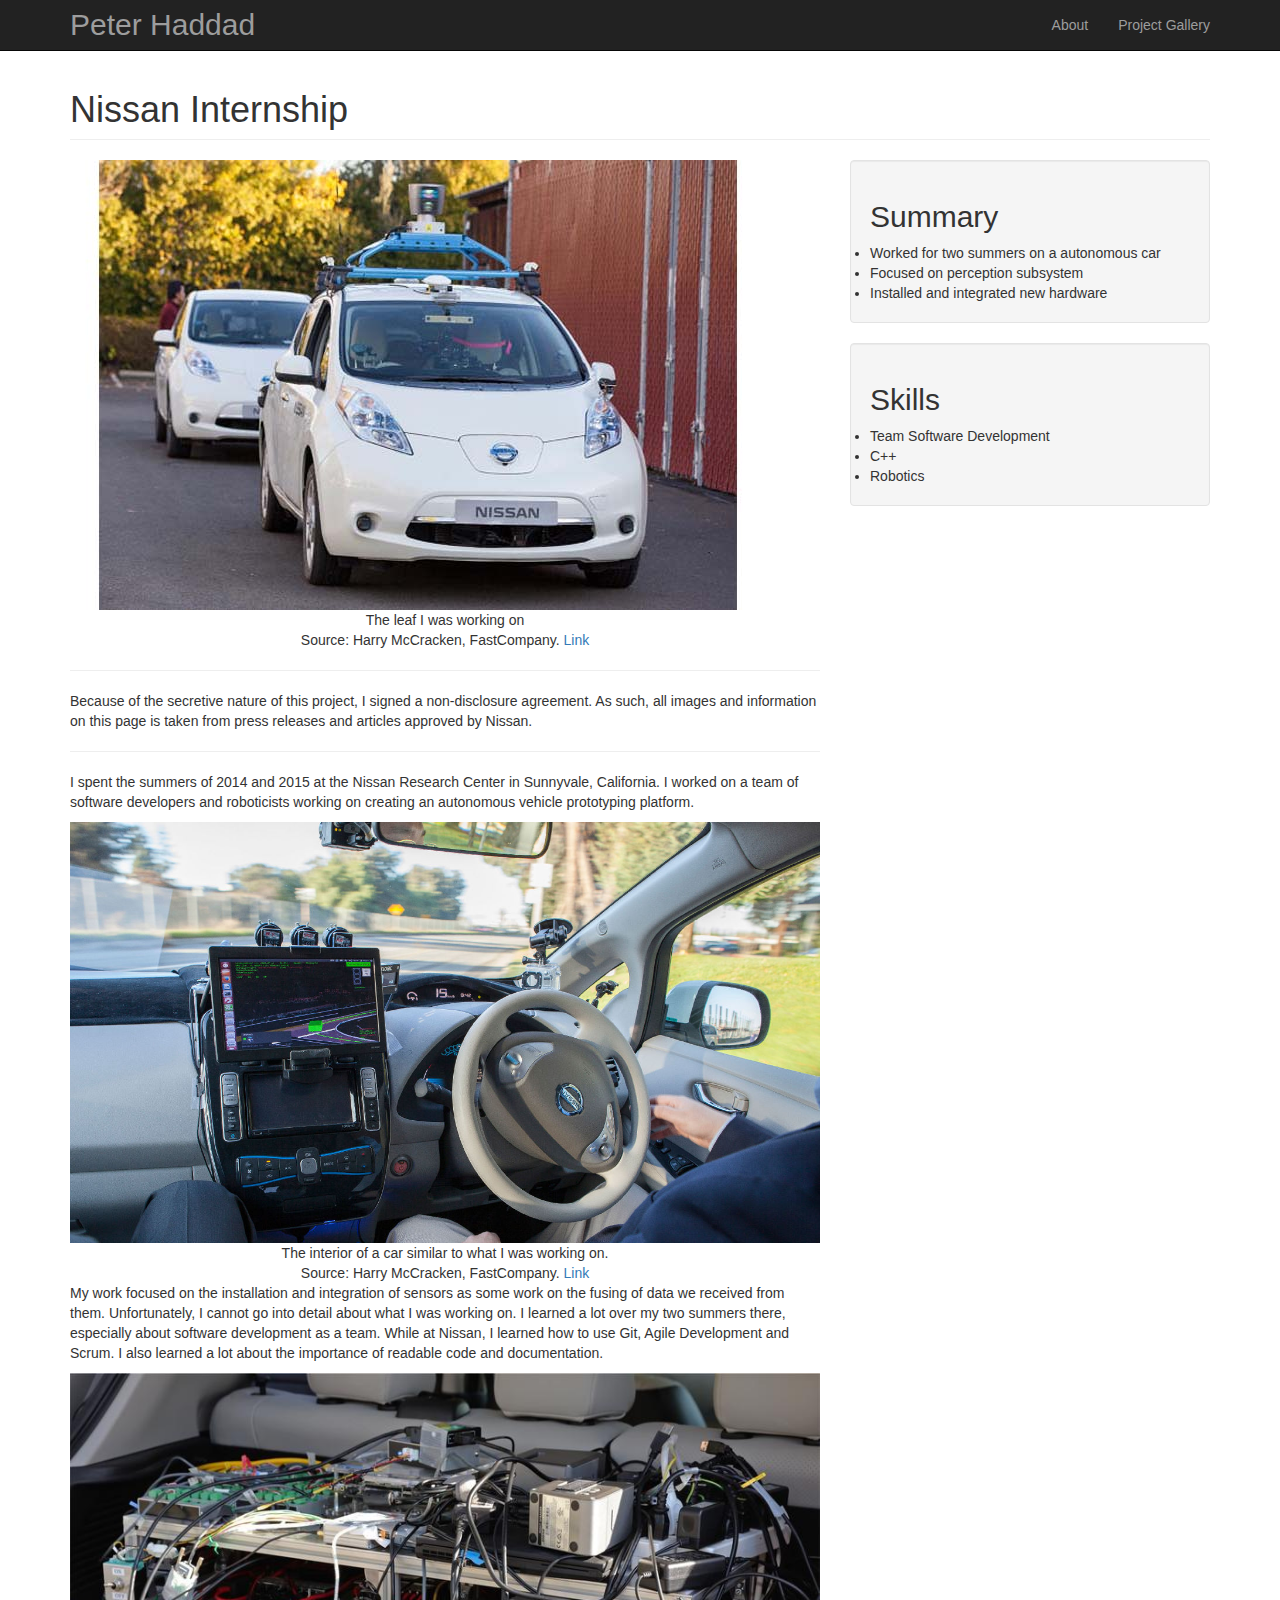
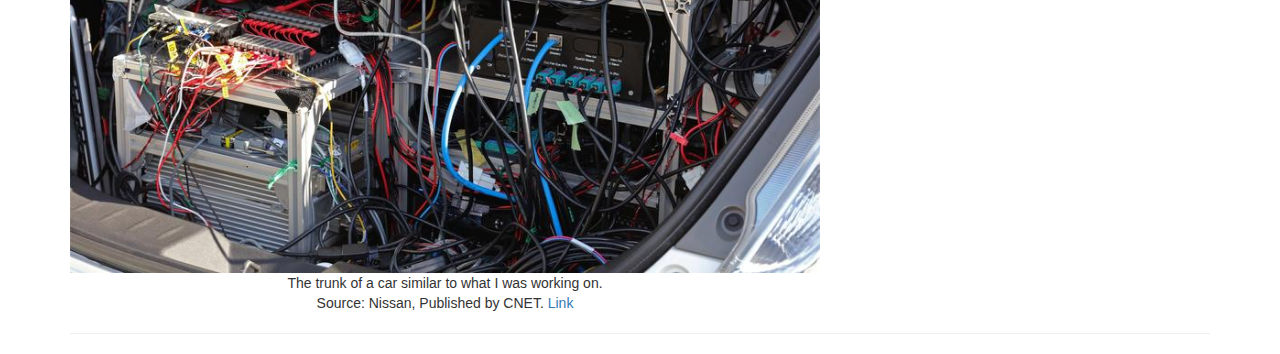
<file: nissan.html>
<!DOCTYPE html>
<html lang="en">

<head>

    <meta charset="utf-8">
    <meta http-equiv="X-UA-Compatible" content="IE=edge">
    <meta name="viewport" content="width=device-width, initial-scale=1">
    <meta name="description" content="">
    <meta name="author" content="">

    <title>Internship at Nissan</title>

    <!-- Bootstrap Core CSS -->
    <link href="css/bootstrap.min.css" rel="stylesheet">

    <!-- Custom CSS -->
    <link href="css/modern-business.css" rel="stylesheet">

    <!-- Custom Fonts -->
    <link href="font-awesome/css/font-awesome.min.css" rel="stylesheet" type="text/css">

    <!-- HTML5 Shim and Respond.js IE8 support of HTML5 elements and media queries -->
    <!-- WARNING: Respond.js doesn't work if you view the page via file:// -->
    <!--[if lt IE 9]>
        <script src="https://oss.maxcdn.com/libs/html5shiv/3.7.0/html5shiv.js"></script>
        <script src="https://oss.maxcdn.com/libs/respond.js/1.4.2/respond.min.js"></script>
    <![endif]-->

</head>

<body>

    <!-- Navigation -->
    <nav class="navbar navbar-inverse navbar-fixed-top" role="navigation">
        <div class="container">
            <!-- Brand and toggle get grouped for better mobile display -->
            <div class="navbar-header">
                <button type="button" class="navbar-toggle" data-toggle="collapse" data-target="#bs-example-navbar-collapse-1">
                    <span class="sr-only">Toggle navigation</span>
                    <span class="icon-bar"></span>
                    <span class="icon-bar"></span>
                    <span class="icon-bar"></span>
                </button>
                <a class="navbar-brand" href="index.html">Peter Haddad</a>
            </div>
            <!-- Collect the nav links, forms, and other content for toggling -->
            <div class="collapse navbar-collapse" id="bs-example-navbar-collapse-1">
                <ul class="nav navbar-nav navbar-right">
                    <li>
                        <a href="index.html">About</a>
                    </li>
                    <li>
                        <a href="portfolio.html">Project Gallery</a>
                    </li>
<!--                     <li>
                        <a href="contact.html">Contact</a>
                    </li> -->
                </ul>
            </div>
            <!-- /.navbar-collapse -->
        </div>
        <!-- /.container -->
    </nav>

    <!-- Page Content -->
    <div class="container">

        <!-- Page Heading/Breadcrumbs -->
        <div class="row">
            <div class="col-lg-12">
                <h1 class="page-header">Nissan Internship</h1>
            </div>
        </div>
        <!-- /.row -->

        <!-- Content Row -->
        <div class="row">

            <!-- Blog Post Content Column -->
            <div class="col-lg-8">

                <!-- Preview Image -->
                <figure>
                    <img class="img-responsive" src="imgs/leafs.jpg" alt="" >
                    <figcaption>The leaf I was working on <br> Source: Harry McCracken, FastCompany.
                        <a href="http://www.fastcompany.com/3040699/what-its-like-to-ride-the-streets-of-silicon-valley-in-nissans-autonomous-electric-car?partner=rss&utm_source=feedburner&utm_medium=feed&utm_campaign=feedburner+fastcompany&utm_content=feedburner">Link</a>
                    </figcaption>
                </figure>
                <hr>
                <!-- Post Content -->
                <p>Because of the secretive nature of this project, I signed a non-disclosure agreement. As such, all images and information on this page is taken from press releases and articles approved by Nissan.</p>

                <hr>
                <p>I spent the summers of 2014 and 2015 at the Nissan Research Center in Sunnyvale, California. I worked on a team of software developers and roboticists working on creating an autonomous vehicle prototyping platform. </p>
                <figure>
                    <img class="img-responsive" src="imgs/nissan/leaf2_interior.jpg" alt="" >
                    <figcaption>The interior of a car similar to what I was working on. <br> Source: Harry McCracken, FastCompany.
                        <a href="http://www.fastcompany.com/3040699/what-its-like-to-ride-the-streets-of-silicon-valley-in-nissans-autonomous-electric-car?partner=rss&utm_source=feedburner&utm_medium=feed&utm_campaign=feedburner+fastcompany&utm_content=feedburner">Link</a>
                    </figcaption>
                </figure>
                <p> My work focused on the installation and integration of sensors as some work on the fusing of data we received from them. Unfortunately, I cannot go into detail about what I was working on. I learned a lot over my two summers there, especially about software development as a team. While at Nissan, I learned how to use Git, Agile Development and Scrum. I also learned a lot about the importance of readable code and documentation.</p>
                <figure>
                    <img class="img-responsive" src="imgs/nissan/trunk_cnet.jpg" alt="" >
                    <figcaption>The trunk of a car similar to what I was working on. <br> Source: Nissan, Published by CNET.
                        <a href="http://www.cnet.com/pictures/nissans-autonomous-leaf-prototype-is-a-million-dollar-hands-off-ev-pictures/10/">Link</a>
                    </figcaption>
                </figure>
            </div>

            <!-- Blog Sidebar Widgets Column -->
            <div class="col-md-4">

                <div class="well">
                    <h2>Summary</h2>
                    <li> Worked for two summers on a autonomous car </li>
                    <li> Focused on perception subsystem </li>
                    <li> Installed and integrated new hardware </li>
                </div>

                <div class="well">
                    <h2>Skills</h2>
                    <li> Team Software Development </li>
                    <li> C++ </li>
                    <li> Robotics </li>


                </div>
            </div>

        </div>
        <!-- /.row -->

        <hr>


    </div>
    <!-- /.container -->

    <!-- jQuery -->
    <script src="js/jquery.js"></script>

    <!-- Bootstrap Core JavaScript -->
    <script src="js/bootstrap.min.js"></script>

</body>

</html>
</file>
<file: css/modern-business.css>
/*!
 * Start Bootstrap - Modern Business HTML Template (http://startbootstrap.com)
 * Code licensed under the Apache License v2.0.
 * For details, see http://www.apache.org/licenses/LICENSE-2.0.
 */

/* Global Styles */

html,
body {
    height: 100%;
}

body {
    padding-top: 50px; /* Required padding for .navbar-fixed-top. Remove if using .navbar-static-top. Change if height of navigation changes. */
}

.img-portfolio {
    margin-bottom: 30px;
}

.img-hover:hover {
    opacity: 0.8;
}

/* Home Page Carousel */

header.carousel {
    height: 50%;
}

header.carousel .item,
header.carousel .item.active,
header.carousel .carousel-inner {
    height: 100%;
}

header.carousel .fill {
    width: 100%;
    height: 100%;
    background-position: center;
    background-size: cover;
}

/* 404 Page Styles */

.error-404 {
    font-size: 100px;
}

/* Pricing Page Styles */

.price {
    display: block;
    font-size: 50px;
    line-height: 50px;
}

.price sup {
    top: -20px;
    left: 2px;
    font-size: 20px;
}

.period {
    display: block;
    font-style: italic;
}


/* Footer Styles */

footer {
    margin: 50px 0;
}

/* Responsive Styles */

@media(max-width:991px) {
    .customer-img,
    .img-related {
        margin-bottom: 30px;
    }
}

@media(max-width:767px) {
    .img-portfolio {
        margin-bottom: 15px;
    }

    header.carousel .carousel {
        height: 70%;
    }
}

/* PETERS STUFF */
.navbar-brand {
    font-size: 30px;
    /*color: red;*/
}

.image_w_caption{
    width: 100%;
    padding: 0px;
}

div.caption{
    background-color: #000;
    bottom: 0;
    color: #fff;
    left: 0;
    opacity: 0.5;
    position: absolute;
    width: 100%;
}

.btn {
  display: inline-block;
  margin-bottom: 1rem;
  color: rgba(0, 0, 0, 1);
  background-color: rgba(180, 180, 180, 0.7);
  /*border-color: rgba(0, 0, 0, 1);*/
  border-style: solid;
  border-width: 1px;
  border-radius: 0.3rem;
  transition: color 0.2s, background-color 0.2s, border-color 0.2s; }
  .btn + .btn {
    margin-left: 1rem; }

.btn:hover {
  color: rgba(0, 0, 0, 1);
  text-decoration: none;
  background-color: rgba(0, 0, 0, 0.2);
  border-color: rgba(255, 255, 255, 0.3); }

figure figcaption {
    text-align: center;
}
.title_caption {
    font-size: 150%
}
</file>
